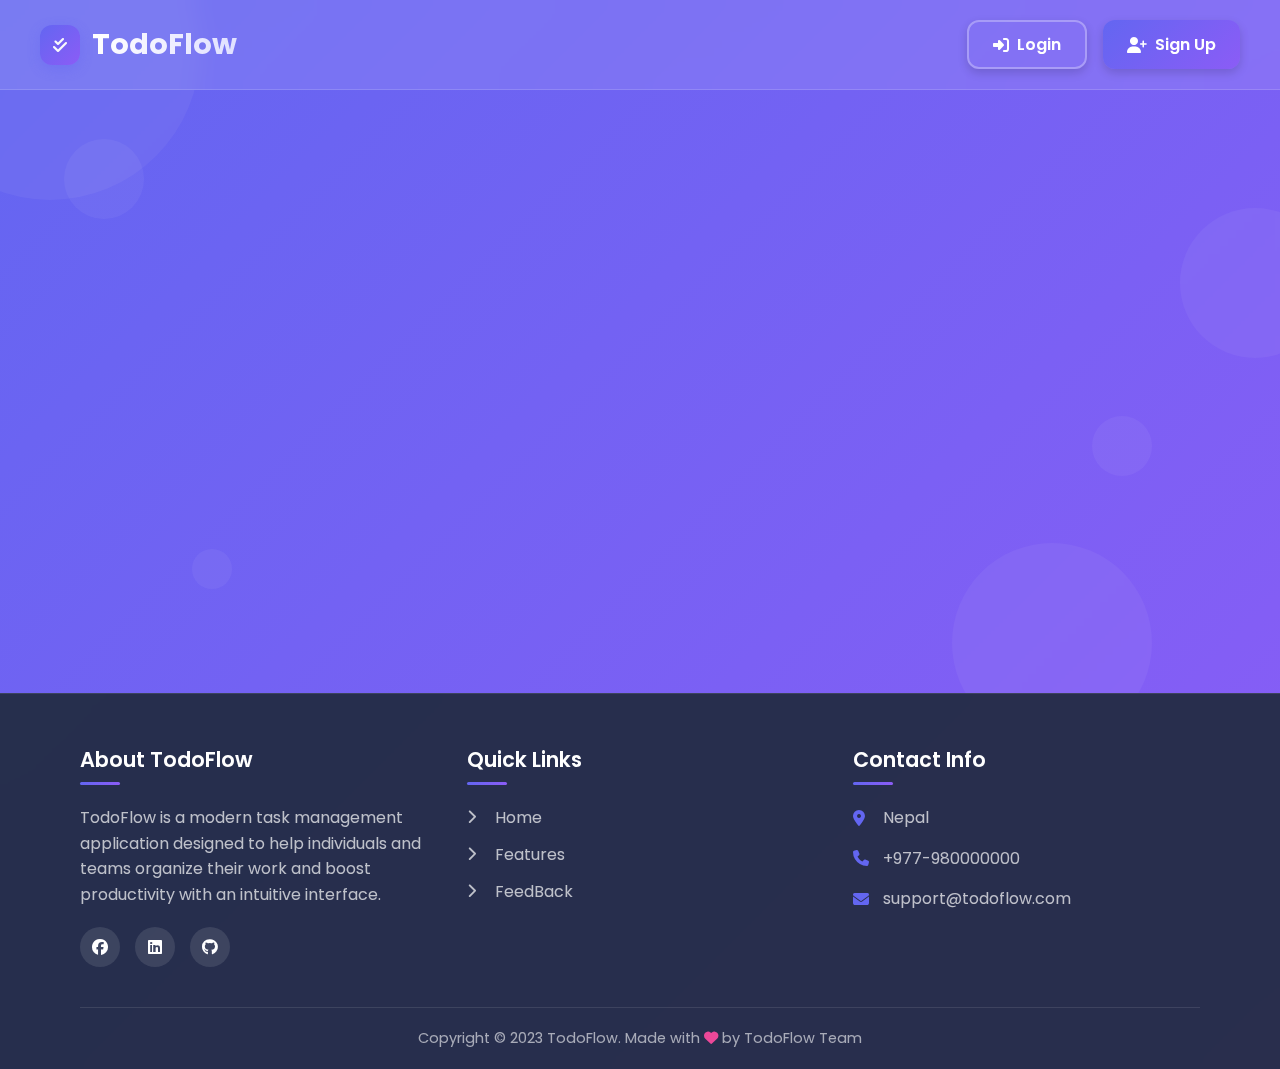
<file: frontend/index.html>
<!DOCTYPE html>
<html lang="en">
<head>
    <meta charset="UTF-8">
    <meta name="viewport" content="width=device-width, initial-scale=1.0">
    <title>TodoFlow - Welcome</title>
    <link rel="stylesheet" href="https://cdnjs.cloudflare.com/ajax/libs/font-awesome/6.4.0/css/all.min.css">
    <link href="https://fonts.googleapis.com/css2?family=Poppins:wght@300;400;500;600;700&display=swap" rel="stylesheet">
    <style>
        /* Reset & Base Styles */
        * {
            margin: 0;
            padding: 0;
            box-sizing: border-box;
            font-family: 'Poppins', sans-serif;
        }

        :root {
            --primary: #6366f1;
            --primary-dark: #4f46e5;
            --secondary: #8b5cf6;
            --accent: #ec4899;
            --light: #f9fafb;
            --dark: #1e293b;
            --gray: #94a3b8;
            --success: #10b981;
            --shadow: 0 10px 25px -5px rgba(0, 0, 0, 0.1), 0 8px 10px -6px rgba(0, 0, 0, 0.1);
            --transition: all 0.3s cubic-bezier(0.175, 0.885, 0.32, 1.275);
        }

        body {
            min-height: 100vh;
            display: flex;
            flex-direction: column;
            background: linear-gradient(135deg, #6366f1, #8b5cf6);
            color: var(--light);
            overflow-x: hidden;
            padding: 0;
        }

        /* Navigation Bar */
        .navbar {
            display: flex;
            justify-content: space-between;
            align-items: center;
            padding: 20px 40px;
            width: 100%;
            position: fixed;
            top: 0;
            left: 0;
            z-index: 100;
            backdrop-filter: blur(12px);
            background: rgba(255, 255, 255, 0.1);
            border-bottom: 1px solid rgba(255, 255, 255, 0.15);
            transition: var(--transition);
        }

        .logo-container {
            display: flex;
            align-items: center;
            gap: 12px;
        }

        .logo-icon {
            width: 40px;
            height: 40px;
            background: linear-gradient(135deg, var(--primary), var(--secondary));
            border-radius: 12px;
            display: flex;
            align-items: center;
            justify-content: center;
            box-shadow: 0 4px 12px rgba(99, 102, 241, 0.4);
        }

        .logo-text {
            font-size: 1.8rem;
            font-weight: 700;
            background: linear-gradient(to right, #ffffff, #e0e0ff);
            -webkit-background-clip: text;
            -webkit-text-fill-color: transparent;
            background-clip: text;
        }

        .nav-buttons {
            display: flex;
            gap: 16px;
        }

        .nav-btn {
            padding: 10px 24px;
            border-radius: 12px;
            border: none;
            font-size: 1rem;
            font-weight: 600;
            cursor: pointer;
            transition: var(--transition);
            display: flex;
            align-items: center;
            gap: 8px;
            box-shadow: 0 4px 10px rgba(0, 0, 0, 0.15);
        }

        .nav-btn-primary {
            background: linear-gradient(135deg, var(--primary), var(--secondary));
            color: white;
        }

        .nav-btn-primary:hover {
            transform: translateY(-3px);
            box-shadow: 0 6px 15px rgba(99, 102, 241, 0.4);
        }

        .nav-btn-secondary {
            background: transparent;
            color: white;
            border: 2px solid rgba(255, 255, 255, 0.3);
        }

        .nav-btn-secondary:hover {
            background: rgba(255, 255, 255, 0.1);
            border-color: rgba(255, 255, 255, 0.5);
            transform: translateY(-3px);
        }

        /* Main Content */
        .main-content {
            flex: 1;
            display: flex;
            justify-content: center;
            align-items: center;
            padding-top: 100px;
            padding-bottom: 40px;
            position: relative;
        }

        /* Background Elements */
        .background-elements {
            position: absolute;
            top: 0;
            left: 0;
            width: 100%;
            height: 100%;
            z-index: -1;
            overflow: hidden;
        }

        .circle {
            position: absolute;
            border-radius: 50%;
            background: rgba(255, 255, 255, 0.05);
            backdrop-filter: blur(2px);
        }

        .circle-1 {
            width: 300px;
            height: 300px;
            top: -100px;
            left: -100px;
        }

        .circle-2 {
            width: 200px;
            height: 200px;
            bottom: -50px;
            right: 10%;
        }

        .circle-3 {
            width: 150px;
            height: 150px;
            top: 30%;
            right: -50px;
        }

        /* Welcome Container */
        .welcome-container {
            width: 100%;
            max-width: 800px;
            display: flex;
            flex-direction: column;
            align-items: center;
            padding: 40px;
            background: rgba(255, 255, 255, 0.1);
            backdrop-filter: blur(12px);
            border-radius: 24px;
            box-shadow: var(--shadow);
            border: 1px solid rgba(255, 255, 255, 0.15);
            position: relative;
            overflow: hidden;
            transform: translateY(20px);
            opacity: 0;
            animation: fadeInUp 0.8s ease forwards;
        }

        /* Content */
        .welcome-content h1 {
            font-size: 2.8rem;
            font-weight: 700;
            margin-bottom: 16px;
            text-align: center;
            line-height: 1.2;
            background: linear-gradient(to right, #ffffff, #d0d0ff);
            -webkit-background-clip: text;
            -webkit-text-fill-color: transparent;
            background-clip: text;
        }

        .welcome-content p {
            font-size: 1.2rem;
            color: rgba(255, 255, 255, 0.85);
            margin-bottom: 40px;
            text-align: center;
            max-width: 600px;
            line-height: 1.6;
        }

        /* Features */
        .features {
            display: flex;
            justify-content: center;
            gap: 24px;
            margin-bottom: 40px;
            flex-wrap: wrap;
        }

        .feature-card {
            background: rgba(255, 255, 255, 0.08);
            border-radius: 16px;
            padding: 20px;
            width: 160px;
            text-align: center;
            transition: var(--transition);
            border: 1px solid rgba(255, 255, 255, 0.1);
        }

        .feature-card:hover {
            transform: translateY(-8px);
            background: rgba(255, 255, 255, 0.12);
            box-shadow: 0 10px 20px rgba(0, 0, 0, 0.15);
        }

        .feature-icon {
            width: 50px;
            height: 50px;
            background: linear-gradient(135deg, var(--primary), var(--secondary));
            border-radius: 14px;
            display: flex;
            align-items: center;
            justify-content: center;
            margin: 0 auto 16px;
            font-size: 1.4rem;
        }

        .feature-title {
            font-size: 1rem;
            font-weight: 600;
            margin-bottom: 8px;
        }

        .feature-desc {
            font-size: 0.85rem;
            color: rgba(255, 255, 255, 0.7);
        }

        /* Floating Elements */
        .floating {
            position: absolute;
            border-radius: 50%;
            background: rgba(255, 255, 255, 0.05);
            animation: float 15s infinite ease-in-out;
        }

        .floating-1 {
            width: 80px;
            height: 80px;
            top: 20%;
            left: 5%;
            animation-delay: 0s;
        }

        .floating-2 {
            width: 60px;
            height: 60px;
            top: 60%;
            right: 10%;
            animation-delay: 2s;
        }

        .floating-3 {
            width: 40px;
            height: 40px;
            bottom: 15%;
            left: 15%;
            animation-delay: 4s;
        }

        /* Footer Styles */
        footer {
            background: rgba(30, 41, 59, 0.9);
            backdrop-filter: blur(12px);
            border-top: 1px solid rgba(255, 255, 255, 0.1);
            padding: 50px 0 20px;
            margin-top: auto;
        }

        .container {
            max-width: 1200px;
            margin: 0 auto;
            padding: 0 40px;
        }

        .footer-content {
            display: grid;
            grid-template-columns: repeat(auto-fit, minmax(250px, 1fr));
            gap: 40px;
            margin-bottom: 40px;
        }

        .footer-section h3 {
            font-size: 1.3rem;
            margin-bottom: 20px;
            color: white;
            font-weight: 600;
            position: relative;
            padding-bottom: 10px;
        }

        .footer-section h3::after {
            content: '';
            position: absolute;
            left: 0;
            bottom: 0;
            width: 40px;
            height: 3px;
            background: linear-gradient(to right, var(--primary), var(--secondary));
            border-radius: 2px;
        }

        .footer-section p {
            color: rgba(255, 255, 255, 0.7);
            line-height: 1.6;
            margin-bottom: 20px;
        }

        .social-icon {
            display: flex;
            gap: 15px;
        }

        .social-icon a {
            width: 40px;
            height: 40px;
            border-radius: 50%;
            background: rgba(255, 255, 255, 0.1);
            display: flex;
            align-items: center;
            justify-content: center;
            color: white;
            text-decoration: none;
            transition: var(--transition);
        }

        .social-icon a:hover {
            background: linear-gradient(135deg, var(--primary), var(--secondary));
            transform: translateY(-5px);
        }

        .footer-links {
            list-style: none;
        }

        .footer-links li {
            margin-bottom: 12px;
        }

        .footer-links a {
            color: rgba(255, 255, 255, 0.7);
            text-decoration: none;
            transition: var(--transition);
            display: flex;
            align-items: center;
            gap: 8px;
        }

        .footer-links a:hover {
            color: white;
            transform: translateX(5px);
        }

        .footer-links i {
            font-size: 0.9rem;
            width: 20px;
        }

        .footer-contact p {
            display: flex;
            align-items: center;
            gap: 10px;
            margin-bottom: 15px;
            color: rgba(255, 255, 255, 0.7);
        }

        .footer-contact i {
            width: 20px;
            color: var(--primary);
        }

        .footer-bottom {
            padding-top: 20px;
            border-top: 1px solid rgba(255, 255, 255, 0.1);
            text-align: center;
        }

        .footer-bottom p {
            color: rgba(255, 255, 255, 0.6);
            font-size: 0.9rem;
        }

        .heart {
            color: #ec4899;
            animation: heartbeat 1.5s ease infinite;
        }

        /* Animations */
        @keyframes fadeInUp {
            to {
                opacity: 1;
                transform: translateY(0);
            }
        }

        @keyframes float {
            0% {
                transform: translate(0, 0) rotate(0deg);
            }
            25% {
                transform: translate(20px, -20px) rotate(5deg);
            }
            50% {
                transform: translate(0, -40px) rotate(0deg);
            }
            75% {
                transform: translate(-20px, -20px) rotate(-5deg);
            }
            100% {
                transform: translate(0, 0) rotate(0deg);
            }
        }

        @keyframes heartbeat {
            0% {
                transform: scale(1);
            }
            5% {
                transform: scale(1.1);
            }
            10% {
                transform: scale(1);
            }
            15% {
                transform: scale(1.2);
            }
            50% {
                transform: scale(1);
            }
            100% {
                transform: scale(1);
            }
        }

        /* Responsive Design */
        @media (max-width: 768px) {
            .navbar {
                padding: 16px 24px;
            }
            
            .logo-text {
                font-size: 1.5rem;
            }
            
            .logo-icon {
                width: 32px;
                height: 32px;
            }
            
            .nav-buttons {
                gap: 12px;
            }
            
            .nav-btn {
                padding: 8px 16px;
                font-size: 0.9rem;
            }
            
            .welcome-container {
                padding: 30px 20px;
            }
            
            .welcome-content h1 {
                font-size: 2.2rem;
            }
            
            .welcome-content p {
                font-size: 1.1rem;
            }
            
            .features {
                gap: 16px;
            }
            
            .feature-card {
                width: 140px;
                padding: 16px;
            }
            
            .container {
                padding: 0 24px;
            }
            
            .footer-content {
                grid-template-columns: 1fr;
                gap: 30px;
            }
        }

        @media (max-width: 480px) {
            .navbar {
                padding: 14px 16px;
            }
            
            .logo-text {
                font-size: 1.4rem;
            }
            
            .nav-buttons {
                gap: 10px;
            }
            
            .nav-btn {
                padding: 7px 14px;
                font-size: 0.85rem;
            }
            
            .welcome-content h1 {
                font-size: 1.8rem;
            }
            
            .features {
                flex-direction: column;
                align-items: center;
            }
            
            .feature-card {
                width: 100%;
                max-width: 280px;
            }
            
            .container {
                padding: 0 16px;
            }
        }
    </style>
</head>
<body>
    <!-- Navigation Bar -->
    <nav class="navbar">
        <div class="logo-container">
            <div class="logo-icon">
                <i class="fas fa-check-double"></i>
            </div>
            <div class="logo-text">TodoFlow</div>
        </div>
        <div class="nav-buttons">
            <button class="nav-btn nav-btn-secondary" onclick="location.href='login.html'">
                <i class="fas fa-sign-in-alt"></i> Login
            </button>
            <button class="nav-btn nav-btn-primary" onclick="location.href='signup.html'">
                <i class="fas fa-user-plus"></i> Sign Up
            </button>
        </div>
    </nav>

    <!-- Main Content -->
    <div class="main-content">
        <!-- Background Elements -->
        <div class="background-elements">
            <div class="circle circle-1"></div>
            <div class="circle circle-2"></div>
            <div class="circle circle-3"></div>
            <div class="floating floating-1"></div>
            <div class="floating floating-2"></div>
            <div class="floating floating-3"></div>
        </div>

        <!-- Welcome Container -->
        <div class="welcome-container">
            <div class="welcome-content">
                <h1>Organize Your Life, One Task at a Time</h1>
                <p>Experience a beautifully designed todo app that helps you stay focused, productive, and in control of your daily tasks.</p>
                
                <div class="features">
                    <div class="feature-card">
                        <div class="feature-icon">
                            <i class="fas fa-bolt"></i>
                        </div>
                        <div class="feature-title">Lightning Fast</div>
                        <div class="feature-desc">Instant task management</div>
                    </div>
                    
                    <div class="feature-card">
                        <div class="feature-icon">
                            <i class="fas fa-lock"></i>
                        </div>
                        <div class="feature-title">Secure & Private</div>
                        <div class="feature-desc">Your data is protected</div>
                    </div>
                    
                    <div class="feature-card">
                        <div class="feature-icon">
                            <i class="fas fa-sync-alt"></i>
                        </div>
                        <div class="feature-title">Sync Everywhere</div>
                        <div class="feature-desc">Access from any device</div>
                    </div>
                </div>
            </div>
        </div>
    </div>

    <!-- ==================== FOOTER SECTION ==================== -->
    <footer>
        <div class="container">
            <div class="footer-content">
                <div class="footer-section">
                    <h3>About TodoFlow</h3>
                    <p>TodoFlow is a modern task management application designed to help individuals and teams organize their work and boost productivity with an intuitive interface.</p>
                    <div class="social-icon">
                        <a href="#"><i class="fa-brands fa-facebook"></i></a>
                     
                        <a href="#"><i class="fa-brands fa-linkedin"></i></a>
                        <a href="#"><i class="fa-brands fa-github"></i></a>
                    </div>
                </div>
                <div class="footer-section">
                    <h3>Quick Links</h3>
                    <ul class="footer-links">
                        <li><a href="#"><i class="fas fa-chevron-right"></i> Home</a></li>
                        <li><a href="#"><i class="fas fa-chevron-right"></i> Features</a></li>
                        <li><a href="http://localhost:3000/feedback.html"><i class="fas fa-chevron-right"></i> FeedBack</a></li>
                        
                        
                    </ul>
                </div>
                <div class="footer-section">
                    <h3>Contact Info</h3>
                    <div class="footer-contact">
                        <p><i class="fas fa-map-marker-alt"></i> Nepal</p>
                        <p><i class="fas fa-phone"></i> +977-980000000</p>
                        <p><i class="fas fa-envelope"></i> support@todoflow.com</p>
                    </div>
                </div>
            </div>
            <div class="footer-bottom">
                <p>Copyright &copy; 2023 TodoFlow. Made with <span class="heart"><i class="fas fa-heart"></i></span> by TodoFlow Team</p>
            </div>
        </div>
    </footer>

    <script>
        // Simple animation enhancements
        document.addEventListener('DOMContentLoaded', function() {
            // Add subtle hover effects to feature cards
            const featureCards = document.querySelectorAll('.feature-card');
            featureCards.forEach(card => {
                card.addEventListener('mouseenter', () => {
                    card.style.transform = 'translateY(-8px)';
                });
                card.addEventListener('mouseleave', () => {
                    card.style.transform = 'translateY(0)';
                });
            });
            
            // Button hover effects
            const buttons = document.querySelectorAll('.nav-btn');
            buttons.forEach(btn => {
                btn.addEventListener('mouseenter', () => {
                    btn.style.transform = 'translateY(-3px)';
                });
                btn.addEventListener('mouseleave', () => {
                    btn.style.transform = 'translateY(0)';
                });
            });
            
            // Footer link hover effects
            const footerLinks = document.querySelectorAll('.footer-links a');
            footerLinks.forEach(link => {
                link.addEventListener('mouseenter', () => {
                    link.style.transform = 'translateX(5px)';
                });
                link.addEventListener('mouseleave', () => {
                    link.style.transform = 'translateX(0)';
                });
            });
        });
    </script>
</body>
</html>
</file>
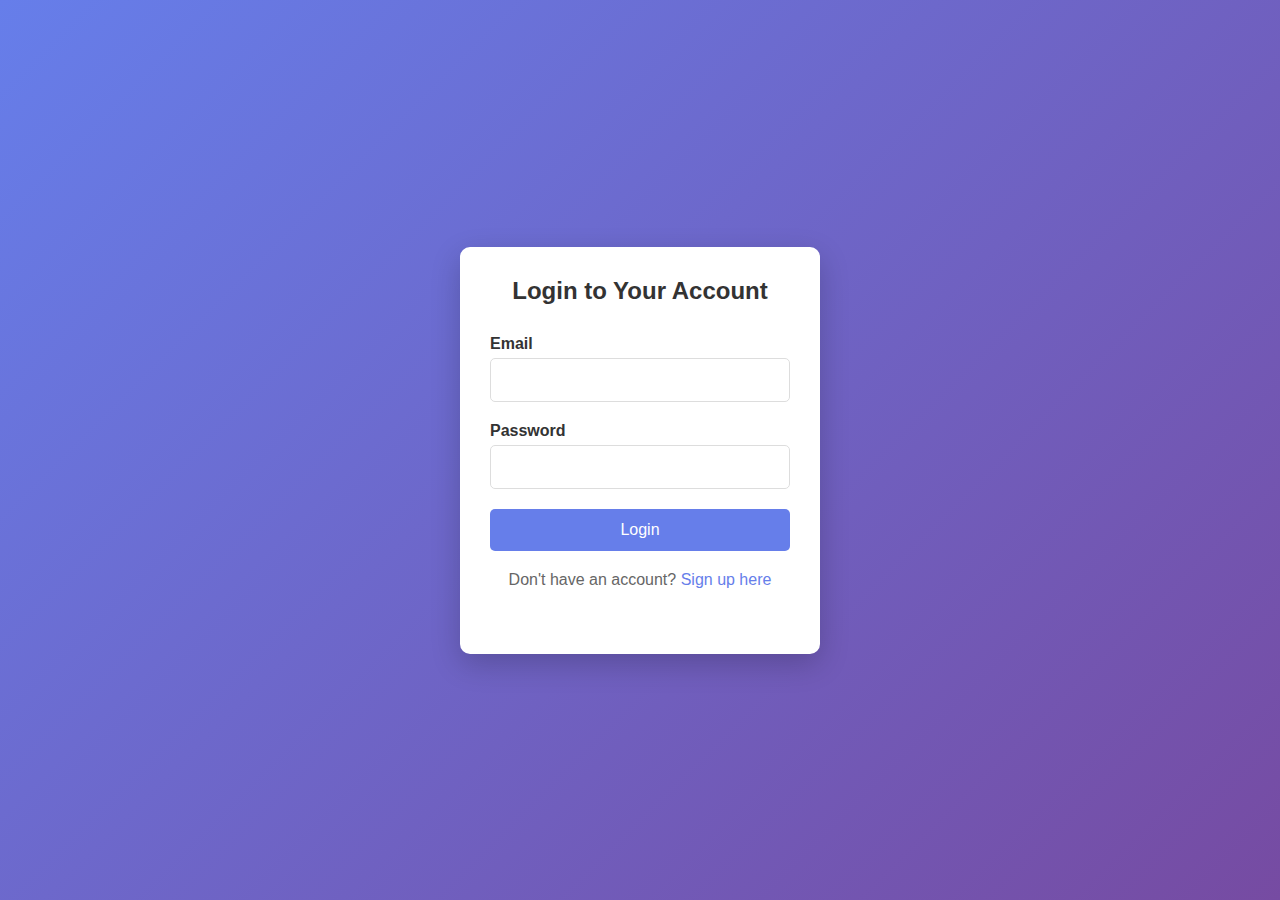
<file: frontend/login.html>
<!DOCTYPE html>
<html lang="en">
<head>
    <meta charset="UTF-8">
    <meta name="viewport" content="width=device-width, initial-scale=1.0">
    <title>Login - Todo App</title>
    <link rel="stylesheet" href="css/auth.css">
</head>
<body>
    <div class="auth-container">
        <div class="auth-form">
            <h2>Login to Your Account</h2>
            <form id="loginForm">
                <div class="form-group">
                    <label for="email">Email</label>
                    <input type="email" id="email" name="email" required>
                </div>
                <div class="form-group">
                    <label for="password">Password</label>
                    <input type="password" id="password" name="password" required>
                </div>
                <button type="submit" class="btn btn-primary">Login</button>
            </form>
            <p>Don't have an account? <a href="signup.html">Sign up here</a></p>
            <div id="message" class="message"></div>
        </div>
    </div>
    <script src="js/auth.js"></script>
</body>
</html>
</file>
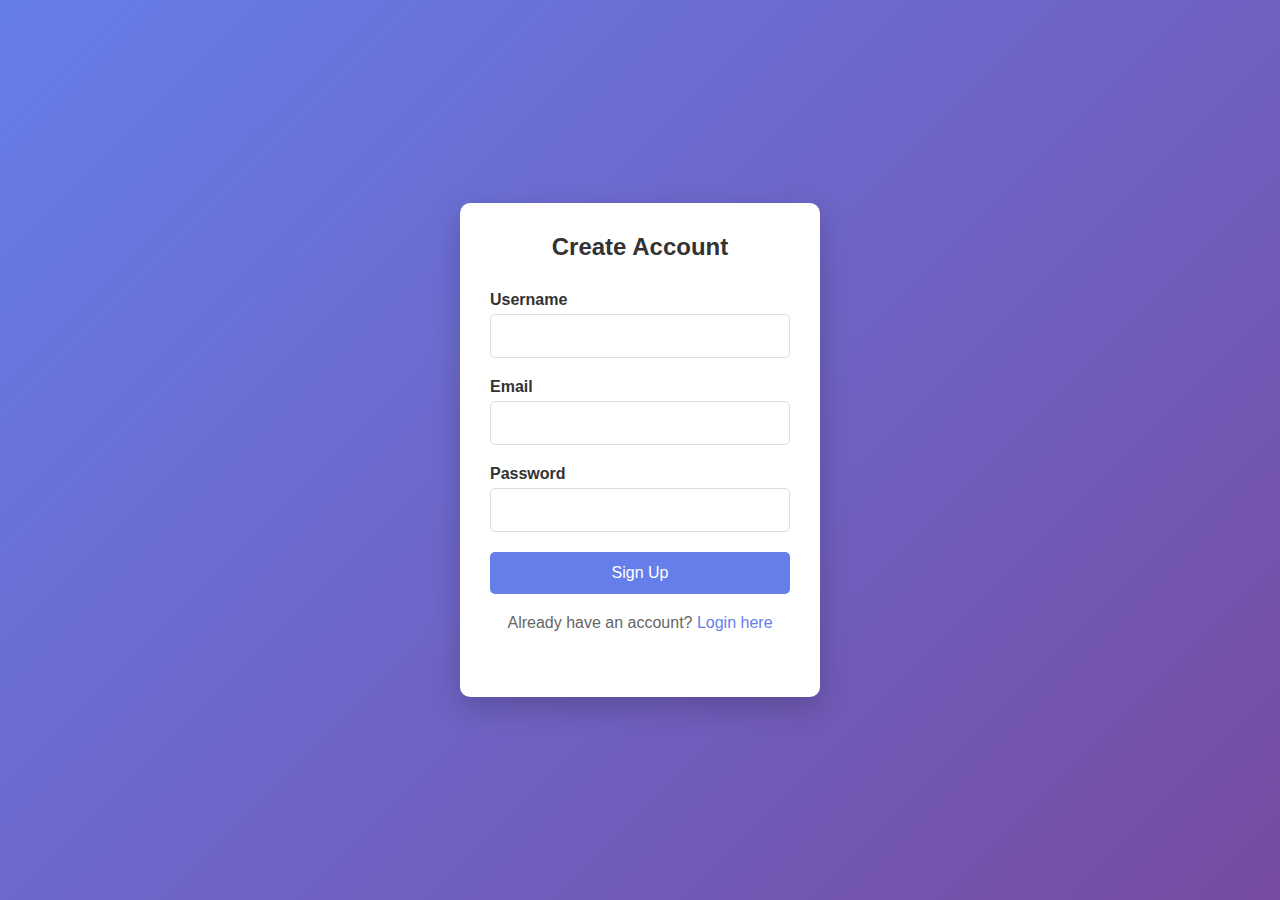
<file: frontend/signup.html>
<!DOCTYPE html>
<html lang="en">
<head>
    <meta charset="UTF-8">
    <meta name="viewport" content="width=device-width, initial-scale=1.0">
    <title>Sign Up - Todo App</title>
    <link rel="stylesheet" href="css/auth.css">
</head>
<body>
    <div class="auth-container">
        <div class="auth-form">
            <h2>Create Account</h2>
            <form id="signupForm">
                <div class="form-group">
                    <label for="username">Username</label>
                    <input type="text" id="username" name="username" required>
                </div>
                <div class="form-group">
                    <label for="email">Email</label>
                    <input type="email" id="email" name="email" required>
                </div>
                <div class="form-group">
                    <label for="password">Password</label>
                    <input type="password" id="password" name="password" required minlength="6">
                </div>
                <button type="submit" class="btn btn-primary">Sign Up</button>
            </form>
            <p>Already have an account? <a href="login.html">Login here</a></p>
            <div id="message" class="message"></div>
        </div>
    </div>
    <script src="js/auth.js"></script>
</body>
</html>
</file>
<file: frontend/css/auth.css>
* {
    margin: 0;
    padding: 0;
    box-sizing: border-box;
}

body {
    font-family: 'Arial', sans-serif;
    background: linear-gradient(135deg, #667eea 0%, #764ba2 100%);
    min-height: 100vh;
    display: flex;
    justify-content: center;
    align-items: center;
}

.auth-container {
    padding: 20px;
    width: 100%;
    max-width: 400px;
}

.auth-form {
    background: white;
    padding: 30px;
    border-radius: 10px;
    box-shadow: 0 10px 30px rgba(0,0,0,0.2);
}

.auth-form h2 {
    text-align: center;
    margin-bottom: 30px;
    color: #333;
}

.form-group {
    margin-bottom: 20px;
}

label {
    display: block;
    margin-bottom: 5px;
    color: #333;
    font-weight: bold;
}

input {
    width: 100%;
    padding: 12px;
    border: 1px solid #ddd;
    border-radius: 5px;
    font-size: 16px;
}

.btn {
    width: 100%;
    padding: 12px;
    border: none;
    border-radius: 5px;
    font-size: 16px;
    cursor: pointer;
    transition: background 0.3s ease;
}

.btn-primary {
    background: #667eea;
    color: white;
}

.btn-primary:hover {
    background: #5a6fd8;
}

.auth-form p {
    text-align: center;
    margin-top: 20px;
    color: #666;
}

.auth-form a {
    color: #667eea;
    text-decoration: none;
}

.auth-form a:hover {
    text-decoration: underline;
}

.message {
    padding: 10px;
    margin-top: 15px;
    border-radius: 5px;
    text-align: center;
}

.message.success {
    background: #d4edda;
    color: #155724;
    border: 1px solid #c3e6cb;
}

.message.error {
    background: #f8d7da;
    color: #721c24;
    border: 1px solid #f5c6cb;
}
</file>
